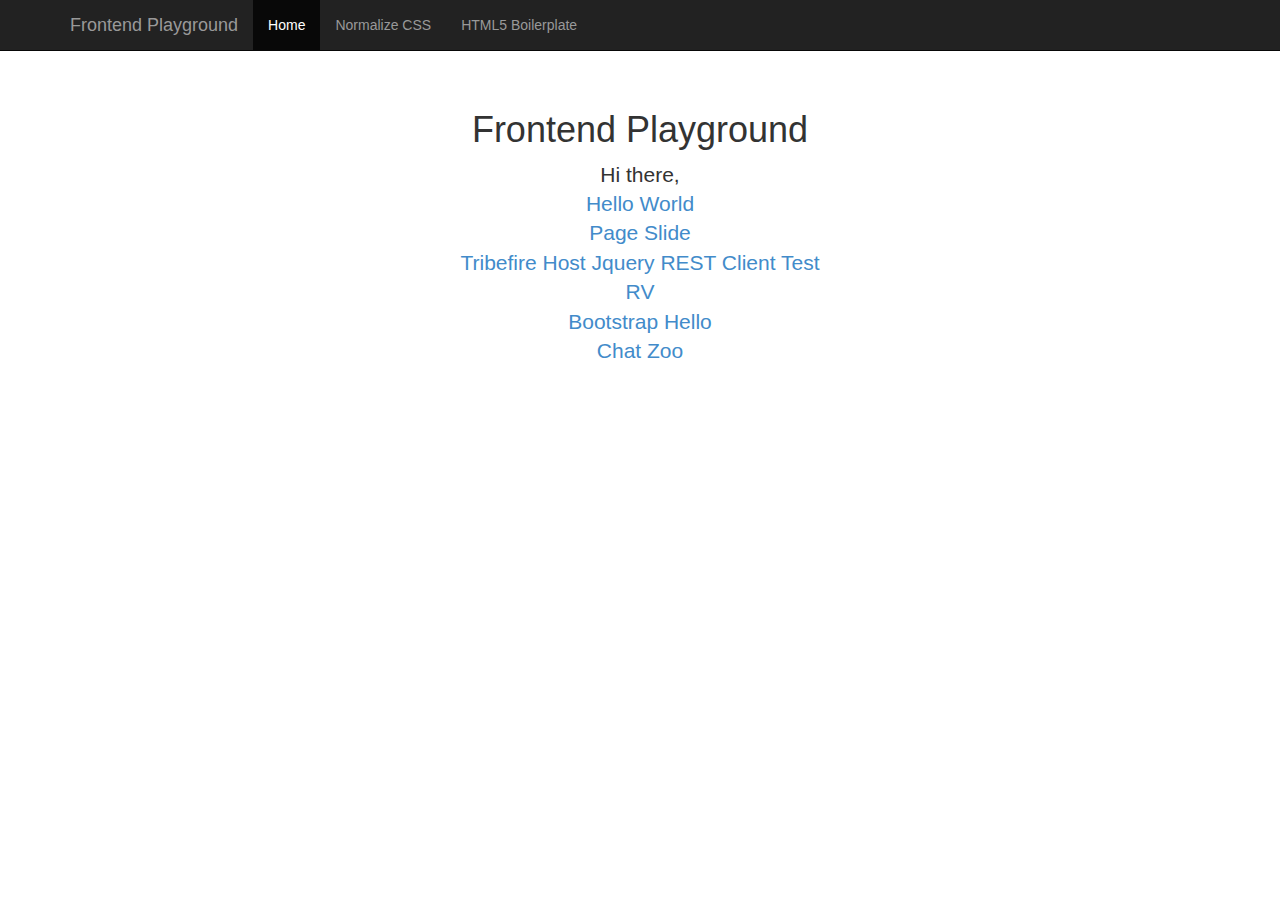
<file: jQueryPlayground/jquery/index.html>
<!DOCTYPE html>
<html>
	<head>
		<meta charset="ISO-8859-1">
		<title>Frontend Playground</title>
		<link href="css/bootstrap.min.css" rel="stylesheet">
		<link href="css/starter-template.css" rel="stylesheet">
	</head>
	<body>

		<div class="navbar navbar-inverse navbar-fixed-top" role="navigation">
			<div class="container">
				<div class="navbar-header">
					<button type="button" class="navbar-toggle" data-toggle="collapse" data-target=".navbar-collapse">
						<span class="sr-only">Toggle navigation</span>
						<span class="icon-bar"></span>
						<span class="icon-bar"></span>
						<span class="icon-bar"></span>
					</button>
					<a class="navbar-brand" href="#">Frontend Playground</a>
				</div>
				<div class="collapse navbar-collapse">
					<ul class="nav navbar-nav">
						<li class="active">
							<a href="#">Home</a>
						</li>
						<li>
							<a href="http://necolas.github.io/normalize.css/" target="blank">Normalize CSS</a>
						</li>
						<li>
							<a href="http://html5boilerplate.com/" target="blank">HTML5 Boilerplate</a>
						</li>
					</ul>
				</div><!--/.nav-collapse -->
			</div>
		</div>

		<div class="container">

			<div class="starter-template">
				<h1>Frontend Playground</h1>
				<p class="lead">
					Hi there, <span id="yourIP"> </span>
					<br>
					<a href="samples/hello/helloWorldJQuery.html" target="blank">Hello World</a>
					<br/>
					<a href="samples/pageslide/basic.html" target="blank">Page Slide</a>
					<br/>
					<a href="samples/nvu/tfhJqueryRestClientTest.html" target="blank">Tribefire Host Jquery REST Client Test</a>
					<br/>
					<a href="samples/nvu/RVtestFUCK.html" target="blank">RV</a>
					<br/>
					<a href="samples/bootstrapHello/index.html" target="blank">Bootstrap Hello</a>
					<br/>
					<a href="http://localhost/jquery/samples/chatZoo/index.html" target="blank">Chat Zoo</a>
					<br/>
				</p>
			</div>
			<br/>
		</div><!-- /.container -->

		<!-- Bootstrap core JavaScript
		================================================== -->
		<!-- Placed at the end of the document so the pages load faster -->
		<script src="https://code.jquery.com/jquery-1.10.2.min.js"></script>
		<script src="js/bootstrap.min.js"></script>
		<script src="js/jqueryPlayground.js"></script>
	</body>
</html>

<body>
</file>
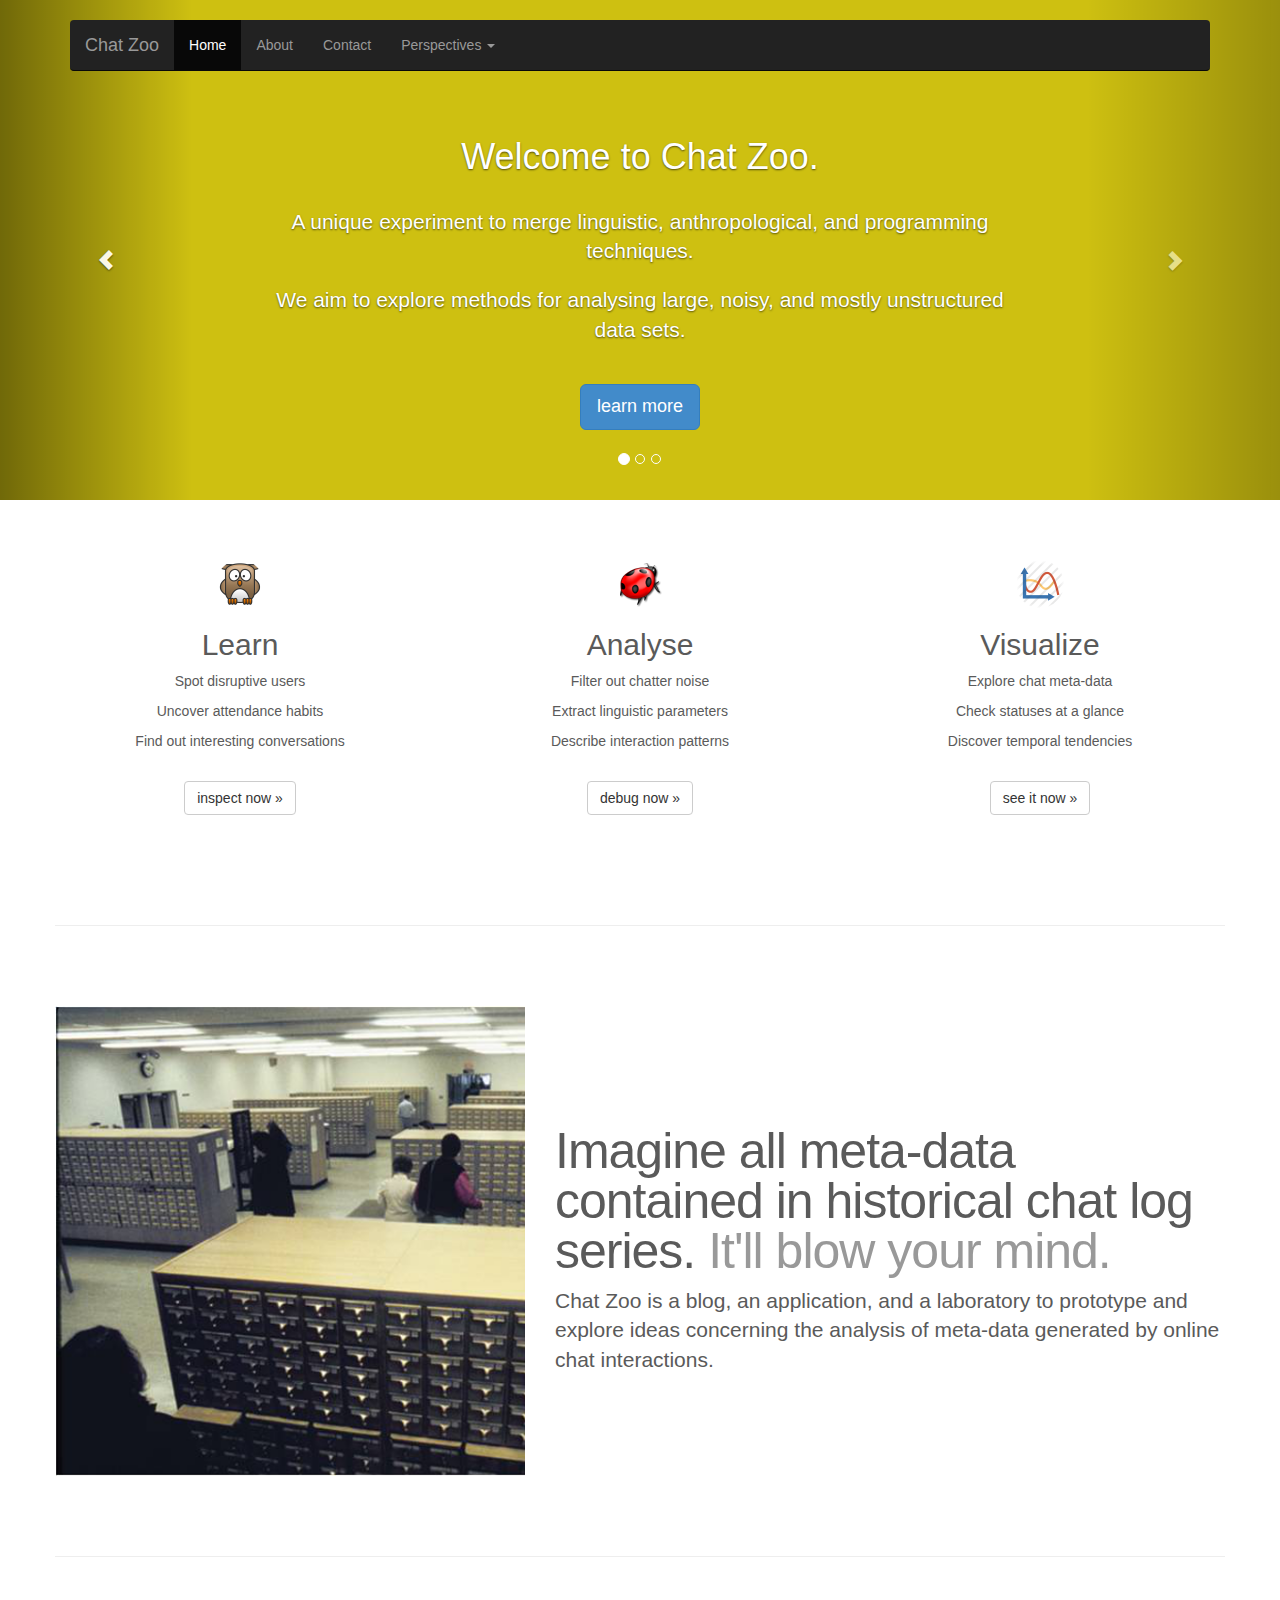
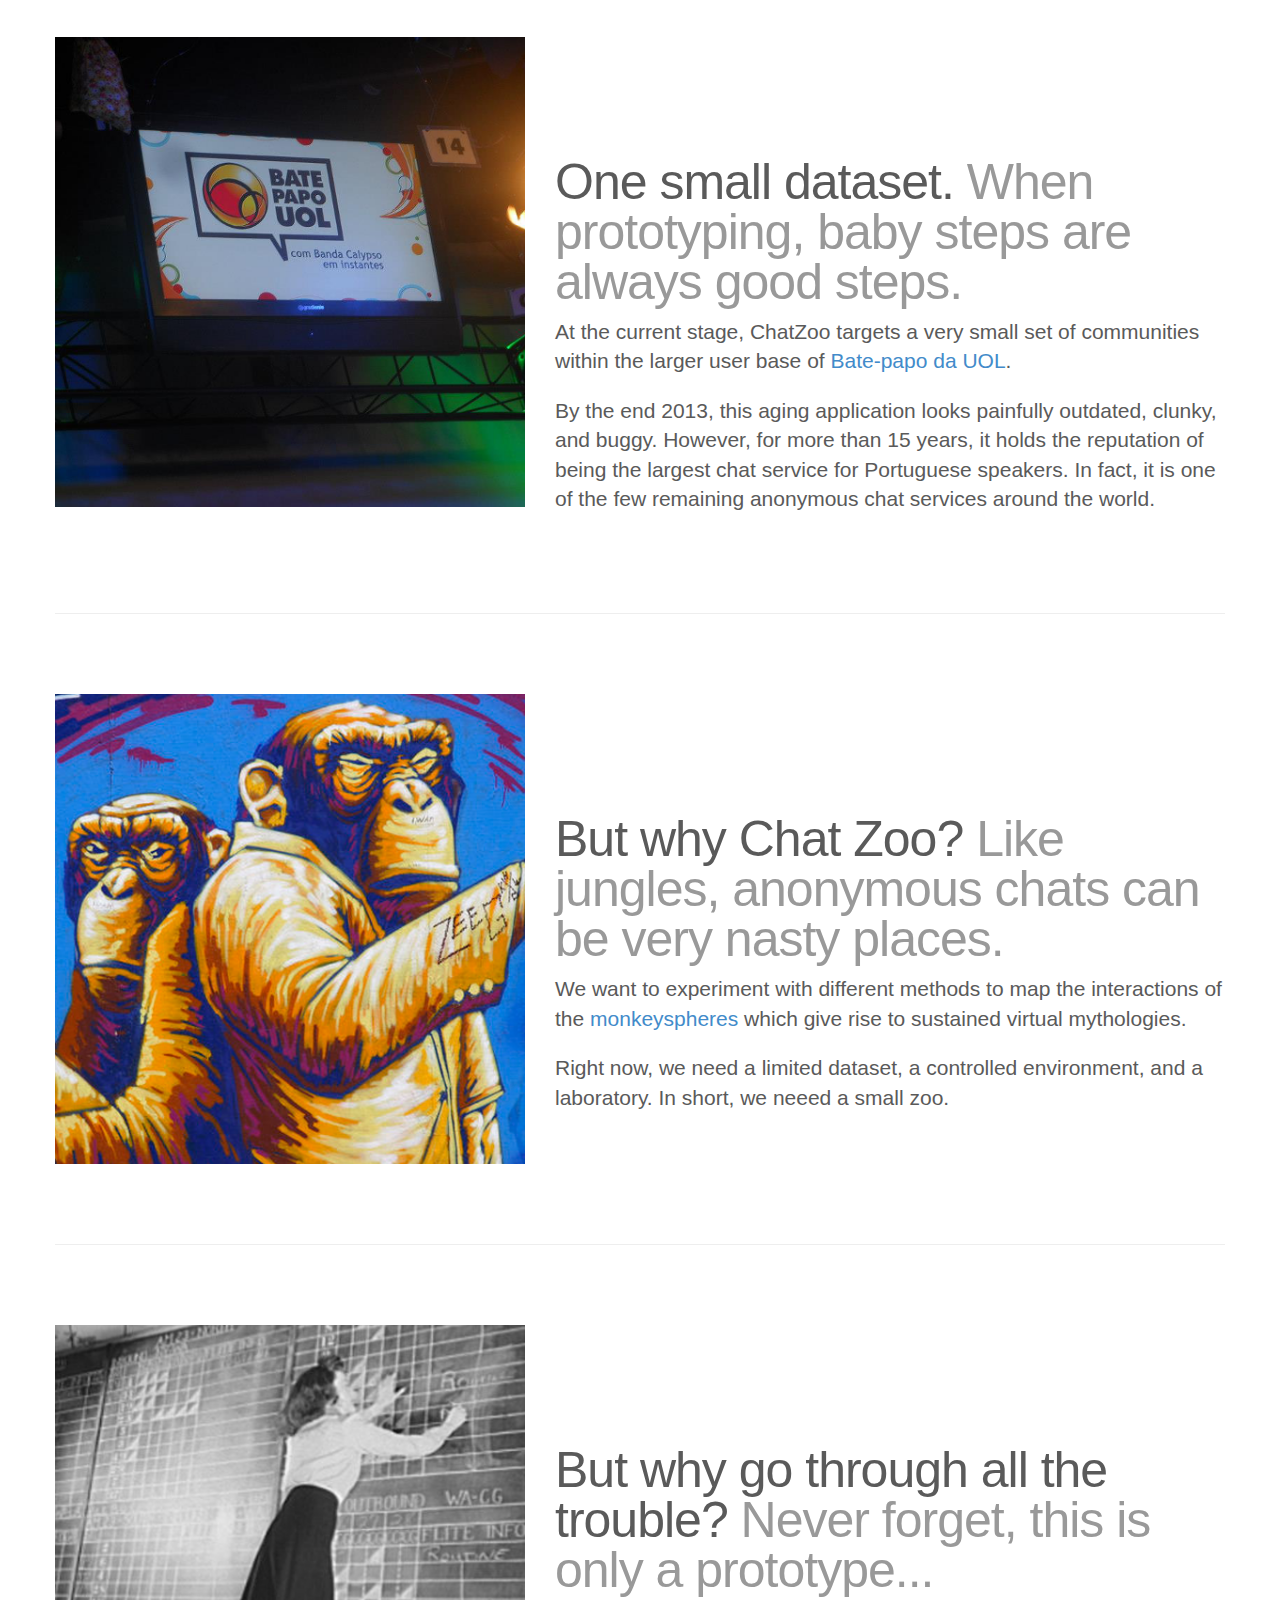
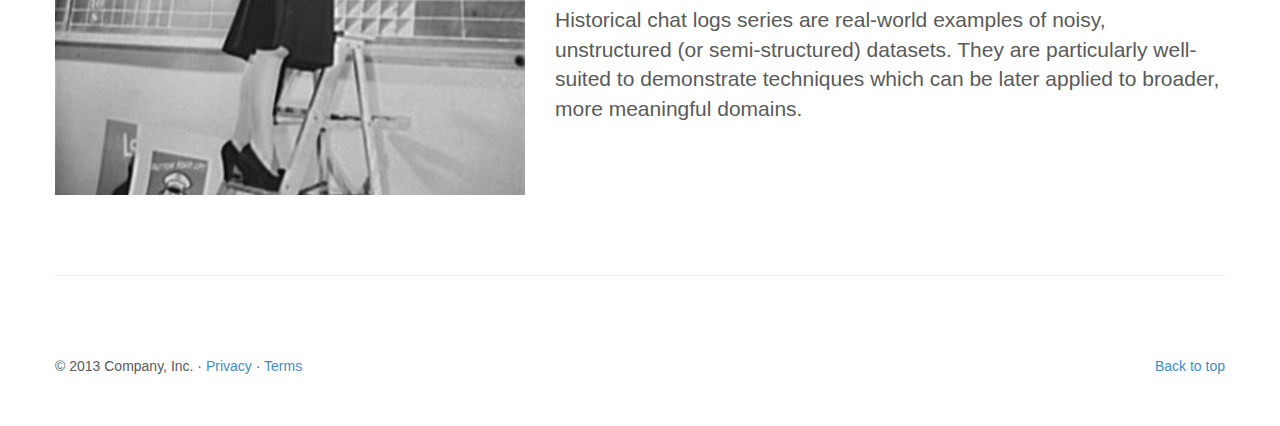
<file: jQueryPlayground/jquery/samples/chatZoo/index.html>
<!DOCTYPE html>
<html lang="en">
  <head>
    <meta charset="utf-8">
    <meta http-equiv="X-UA-Compatible" content="IE=edge">
    <meta name="viewport" content="width=device-width, initial-scale=1.0">
    <meta name="description" content="">
    <meta name="author" content="">
    <link rel="shortcut icon" href="ico/favicon.png">

    <title>Chat Zoo</title>

    <!-- Bootstrap core CSS -->
    <link href="css/bootstrap.css" rel="stylesheet">

    <!-- Just for debugging purposes. Don't actually copy this line! -->
    <!--[if lt IE 9]><script src="../../docs-assets/js/ie8-responsive-file-warning.js"></script><![endif]-->

    <!-- HTML5 shim and Respond.js IE8 support of HTML5 elements and media queries -->
    <!--[if lt IE 9]>
      <script src="https://oss.maxcdn.com/libs/html5shiv/3.7.0/html5shiv.js"></script>
      <script src="https://oss.maxcdn.com/libs/respond.js/1.3.0/respond.min.js"></script>
    <![endif]-->

    <!-- Custom styles for this template -->
    <link href="css/carousel.css" rel="stylesheet">
  </head>
<!-- NAVBAR
================================================== -->
  <body>
    <div class="navbar-wrapper">
      <div class="container">

        <div class="navbar navbar-inverse navbar-static-top" role="navigation">
          <div class="container">
            <div class="navbar-header">
              <button type="button" class="navbar-toggle" data-toggle="collapse" data-target=".navbar-collapse">
                <span class="sr-only">Toggle navigation</span>
                <span class="icon-bar"></span>
                <span class="icon-bar"></span>
                <span class="icon-bar"></span>
              </button>
              <a class="navbar-brand" href="#">Chat Zoo</a>
            </div>
            <div class="navbar-collapse collapse">
              <ul class="nav navbar-nav">
                <li class="active"><a href="#">Home</a></li>
                <li><a href="#about">About</a></li>
                <li><a href="#contact">Contact</a></li>
                <li class="dropdown">
                  <a href="#" class="dropdown-toggle" data-toggle="dropdown">Perspectives <b class="caret"></b></a>
                  <ul class="dropdown-menu">
                    <li><a href="#">Messages</a></li>
                    <li><a href="#">Nicks &amp; Characters</a></li>
                    <li class="divider"></li>
                    <li class="dropdown-header">Structural</li>
                    <li><a href="#">Rooms</a></li>
                  </ul>
                </li>
              </ul>
            </div>
          </div>
        </div>

      </div>
    </div>

    <!-- Carousel
    ================================================== -->
    <div id="myCarousel" class="carousel slide" data-ride="carousel">
      <!-- Indicators -->
      <ol class="carousel-indicators">
        <li data-target="#myCarousel" data-slide-to="0" class="active"></li>
        <li data-target="#myCarousel" data-slide-to="1"></li>
        <li data-target="#myCarousel" data-slide-to="2"></li>
      </ol>
      <div class="carousel-inner">
        <div class="item active">
          <img data-src="holder.js/900x500/auto/#cec011:#ffec0d/text: " alt="First slide">
          <div class="container">
            <div class="carousel-caption">
              <h1>Welcome to Chat Zoo.</h1>
              <br/>
              <p>A unique experiment to merge linguistic, anthropological, and programming techniques.</p>
              <p>We aim to explore methods for analysing large, noisy, and mostly unstructured data sets.</p>
              <br/>
              <p><a class="btn btn-lg btn-primary" href="#" role="button">learn more</a></p>
              
            </div>
          </div>
        </div>
        <div class="item">
          <img data-src="holder.js/900x500/auto/#cec011:#ffec0d/text: " alt="Second slide">
          <div class="container">
            <div class="carousel-caption">
              <h1>A tiny subset of a much larger problem.</h1>
              <br/>
              <p>Imagine if all communication within a small group could be recorded and analysed.</p>
              <br/>
              <p><a class="btn btn-lg btn-primary" href="#" role="button">show me how</a></p>
            </div>
          </div>
        </div>
        <div class="item">
          <img data-src="holder.js/900x500/auto/#cec011:#ffec0d/text: " alt="Third slide">
          <div class="container">
            <div class="carousel-caption">
              <h1>Applied Network Analysis</h1>
              <br/>
              <p>Concepts of network analysis used to identify and explain behavior.</p>
              <p><a class="btn btn-lg btn-primary" href="#" role="button">explain it to me</a></p>
              <br/>
            </div>
          </div>
        </div>
      </div>
      <a class="left carousel-control" href="#myCarousel" data-slide="prev"><span class="glyphicon glyphicon-chevron-left"></span></a>
      <a class="right carousel-control" href="#myCarousel" data-slide="next"><span class="glyphicon glyphicon-chevron-right"></span></a>
    </div><!-- /.carousel -->



    <!-- Marketing messaging and featurettes
    ================================================== -->
    <!-- Wrap the rest of the page in another container to center all the content. -->

    <div class="container marketing">

      <!-- Three columns of text below the carousel -->
      <div class="row">
        <div class="col-lg-4">
          <img class="img-circle" src="img/owl-icon.png">
          <h2>Learn</h2>
          <p>Spot disruptive users</p>
          <p>Uncover attendance habits</p>
          <p>Find out interesting conversations</p>
          <br/>
         <p><a class="btn btn-default" href="#" role="button">inspect now &raquo;</a></p>
        </div><!-- /.col-lg-4 -->
        <div class="col-lg-4">
          <img class="img-circle" src="img/bug.png">
          <h2>Analyse</h2>
          <p>Filter out chatter noise</p>
          <p>Extract linguistic parameters</p>
          <p>Describe interaction patterns</p>
          <br/>
          <p><a class="btn btn-default" href="#" role="button">debug now &raquo;</a></p>
        </div><!-- /.col-lg-4 -->
        <div class="col-lg-4">
          <img class="img-circle" src="img/graphs_grapes_circle_vector-48.png">
          <h2>Visualize</h2>
          <p>Explore chat meta-data</p>
          <p>Check statuses at a glance</p>
          <p>Discover temporal tendencies</p>
          <br/>
          <p><a class="btn btn-default" href="#" role="button">see it now &raquo;</a></p>
        </div><!-- /.col-lg-4 -->
      </div><!-- /.row -->


      <!-- START THE FEATURETTES -->

      <hr class="featurette-divider">

      <div class="row featurette">
        <div class="col-md-5">
          <img class="featurette-image img-responsive" src="img/feature1.png" alt="Meta-data">
        </div>
        <div class="col-md-7">
          <h2 class="featurette-heading">Imagine all meta-data contained in historical chat log series. <span class="text-muted">It'll blow your mind.</span></h2>
          <p class="lead">Chat Zoo is a blog, an application, and a laboratory to prototype and explore ideas concerning the analysis of meta-data generated by online chat interactions.</p>
          <p></p>
        </div>
      </div>

      <hr class="featurette-divider">

      <div class="row featurette">
        <div class="col-md-5">
          <img class="featurette-image img-responsive"  src="img/feature2.png" alt="BP UOL">
        </div>
        <div class="col-md-7">
          <h2 class="featurette-heading">One small dataset.  <span class="text-muted">When prototyping, baby steps are always good steps.</span></h2>
          <p class="lead">At the current stage, ChatZoo targets a very small set of communities within the larger user base of <a href="http://batepapo.uol.com.br/" target="_blank">Bate-papo da UOL</a>.  </p>
          <p class="lead">By the end 2013, this aging application looks painfully outdated, clunky, and buggy.   However, for more than 15 years, it holds the reputation of being the largest chat service for Portuguese speakers.  In fact, it is one of the few remaining anonymous chat services around the world.</p>
        </div>
      </div>

      <hr class="featurette-divider">

      <div class="row featurette">
        <div class="col-md-5">
          <img class="featurette-image img-responsive"  src="img/feature3.png" alt="Monkeysphere">
        </div>
        <div class="col-md-7">
          <h2 class="featurette-heading">But why Chat Zoo? <span class="text-muted">Like jungles, anonymous chats can be very nasty places.</span></h2>
          <p class="lead">We want to experiment with different methods to map the interactions of the <a href="http://www.cracked.com/article_14990_what-monkeysphere.html" target="_blank">monkeyspheres</a> which give rise to sustained virtual mythologies.</p>
          <p class="lead">Right now, we need a limited dataset, a controlled environment, and a laboratory.  In short, we neeed a small zoo.</p>
        </div>
      </div>

      <hr class="featurette-divider">
      
      <div class="row featurette">
        <div class="col-md-5">
          <img class="featurette-image img-responsive"  src="img/feature4.png" alt="Hard work">
        </div>
        <div class="col-md-7">
          <h2 class="featurette-heading">But why go through all the trouble? <span class="text-muted">Never forget, this is only a prototype...</span></h2>
          <p class="lead">Historical chat logs series are real-world examples of noisy, unstructured (or semi-structured) datasets.  They are particularly well-suited to demonstrate techniques which can be later applied to broader, more meaningful domains.</p>
        </div>
      </div>

      <hr class="featurette-divider">

      <!-- /END THE FEATURETTES -->


      <!-- FOOTER -->
      <footer>
        <p class="pull-right"><a href="#">Back to top</a></p>
        <p>&copy; 2013 Company, Inc. &middot; <a href="#">Privacy</a> &middot; <a href="#">Terms</a></p>
      </footer>

    </div><!-- /.container -->


    <!-- Bootstrap core JavaScript
    ================================================== -->
    <!-- Placed at the end of the document so the pages load faster -->
    <script src="https://code.jquery.com/jquery-1.10.2.min.js"></script>
    <script src="js/bootstrap.min.js"></script>
    <script src="js/holder.js"></script>
    
  </body>
</html>
</file>
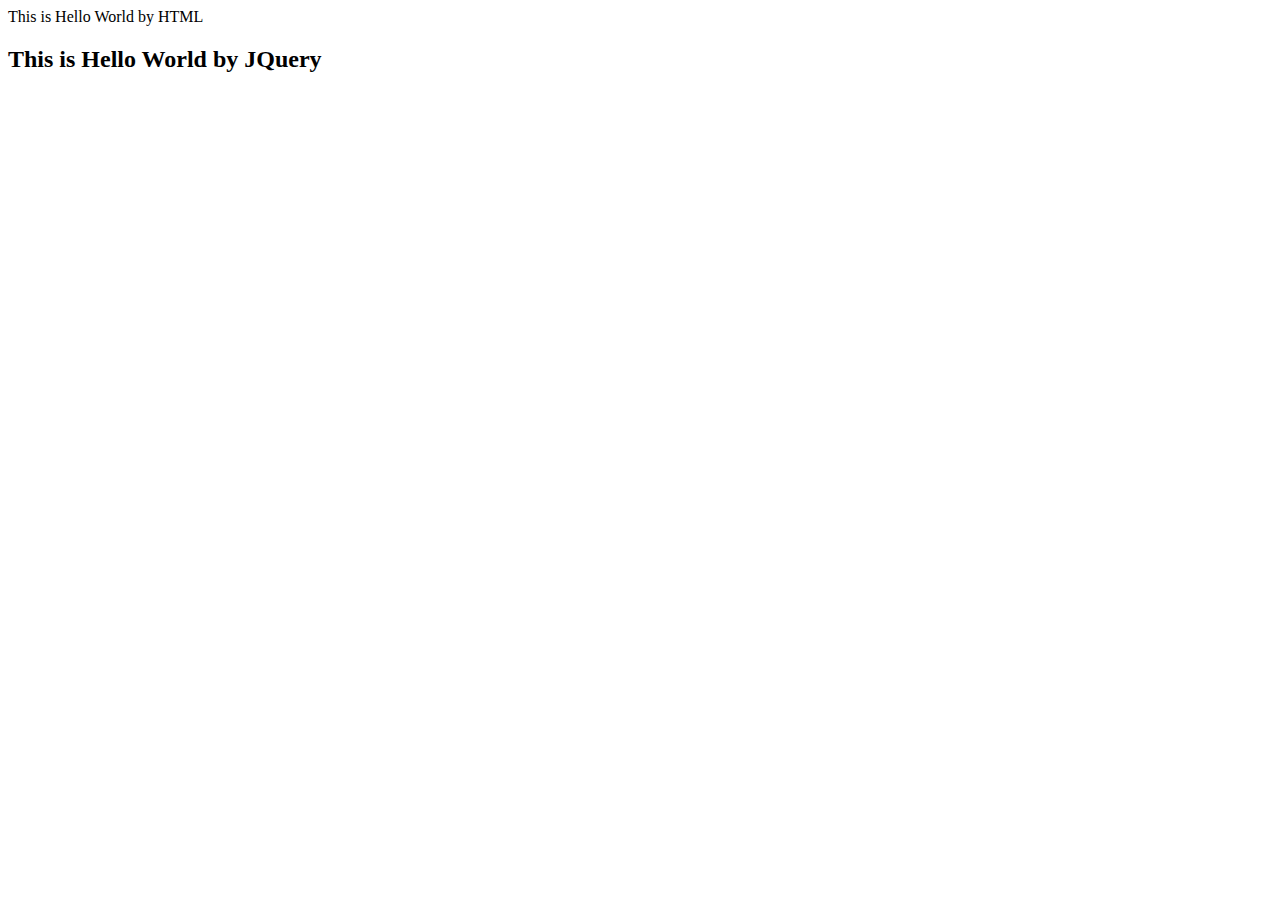
<file: jQueryPlayground/helloWorldJQuery.html>
<!DOCTYPE html>
<html>
<head>
<meta charset="ISO-8859-1">
<title>This is Hello World by JQuery</title>
</head>

<script src="//ajax.googleapis.com/ajax/libs/jquery/1.10.2/jquery.min.js" ></script>

<script type="text/javascript">
 
$(document).ready(function(){
 $("#msgid").html("This is Hello World by JQuery");
});
 
</script>

<body>
This is Hello World by HTML
 
<h2>
<div id="msgid"> </div>
</h2>
</body>
</html>
</file>
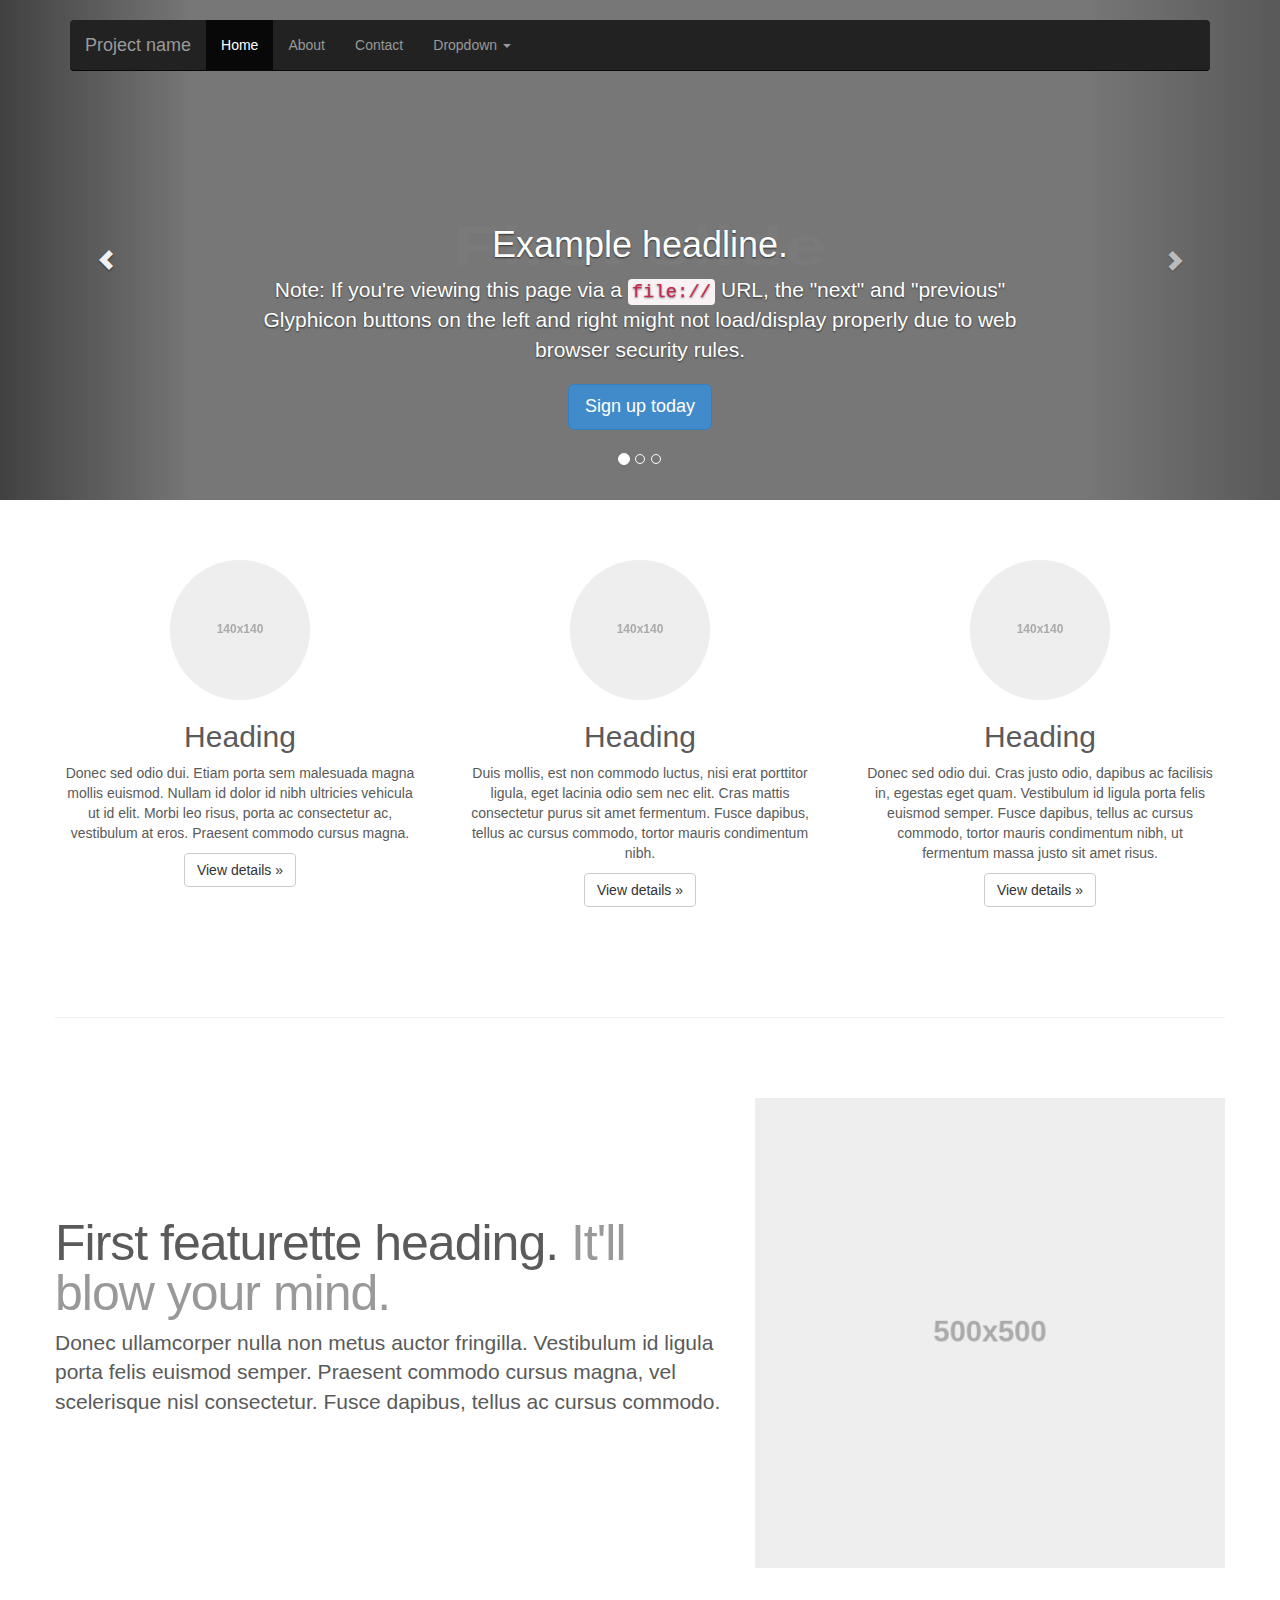
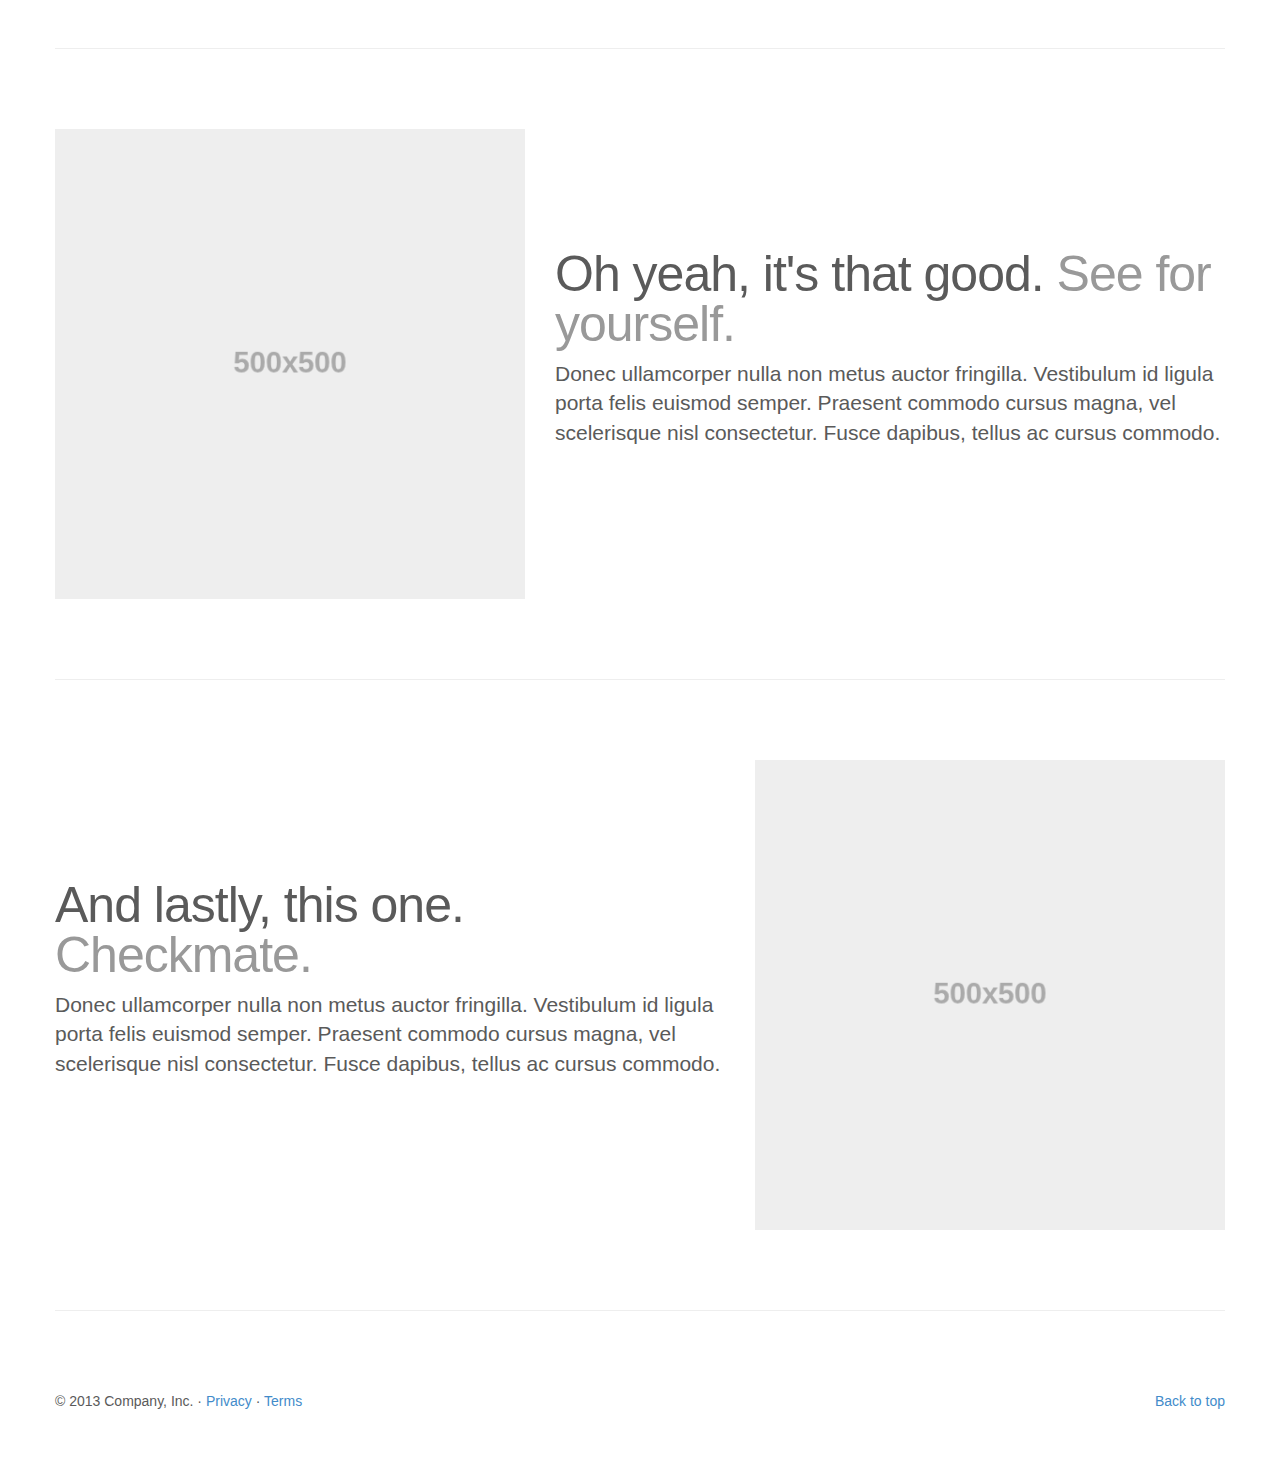
<file: jQueryPlayground/jquery/samples/bootstrapHello/carousel.html>
<!DOCTYPE html>
<html lang="en">
  <head>
    <meta charset="utf-8">
    <meta http-equiv="X-UA-Compatible" content="IE=edge">
    <meta name="viewport" content="width=device-width, initial-scale=1.0">
    <meta name="description" content="">
    <meta name="author" content="">
    <link rel="shortcut icon" href="ico/favicon.png">

    <title>Carousel Template for Bootstrap</title>

    <!-- Bootstrap core CSS -->
    <link href="css/bootstrap.css" rel="stylesheet">

    <!-- Just for debugging purposes. Don't actually copy this line! -->
    <!--[if lt IE 9]><script src="../../docs-assets/js/ie8-responsive-file-warning.js"></script><![endif]-->

    <!-- HTML5 shim and Respond.js IE8 support of HTML5 elements and media queries -->
    <!--[if lt IE 9]>
      <script src="https://oss.maxcdn.com/libs/html5shiv/3.7.0/html5shiv.js"></script>
      <script src="https://oss.maxcdn.com/libs/respond.js/1.3.0/respond.min.js"></script>
    <![endif]-->

    <!-- Custom styles for this template -->
    <link href="css/carousel.css" rel="stylesheet">
  </head>
<!-- NAVBAR
================================================== -->
  <body>
    <div class="navbar-wrapper">
      <div class="container">

        <div class="navbar navbar-inverse navbar-static-top" role="navigation">
          <div class="container">
            <div class="navbar-header">
              <button type="button" class="navbar-toggle" data-toggle="collapse" data-target=".navbar-collapse">
                <span class="sr-only">Toggle navigation</span>
                <span class="icon-bar"></span>
                <span class="icon-bar"></span>
                <span class="icon-bar"></span>
              </button>
              <a class="navbar-brand" href="#">Project name</a>
            </div>
            <div class="navbar-collapse collapse">
              <ul class="nav navbar-nav">
                <li class="active"><a href="#">Home</a></li>
                <li><a href="#about">About</a></li>
                <li><a href="#contact">Contact</a></li>
                <li class="dropdown">
                  <a href="#" class="dropdown-toggle" data-toggle="dropdown">Dropdown <b class="caret"></b></a>
                  <ul class="dropdown-menu">
                    <li><a href="#">Action</a></li>
                    <li><a href="#">Another action</a></li>
                    <li><a href="#">Something else here</a></li>
                    <li class="divider"></li>
                    <li class="dropdown-header">Nav header</li>
                    <li><a href="#">Separated link</a></li>
                    <li><a href="#">One more separated link</a></li>
                  </ul>
                </li>
              </ul>
            </div>
          </div>
        </div>

      </div>
    </div>


    <!-- Carousel
    ================================================== -->
    <div id="myCarousel" class="carousel slide" data-ride="carousel">
      <!-- Indicators -->
      <ol class="carousel-indicators">
        <li data-target="#myCarousel" data-slide-to="0" class="active"></li>
        <li data-target="#myCarousel" data-slide-to="1"></li>
        <li data-target="#myCarousel" data-slide-to="2"></li>
      </ol>
      <div class="carousel-inner">
        <div class="item active">
          <img data-src="holder.js/900x500/auto/#777:#7a7a7a/text:First slide" alt="First slide">
          <div class="container">
            <div class="carousel-caption">
              <h1>Example headline.</h1>
              <p>Note: If you're viewing this page via a <code>file://</code> URL, the "next" and "previous" Glyphicon buttons on the left and right might not load/display properly due to web browser security rules.</p>
              <p><a class="btn btn-lg btn-primary" href="#" role="button">Sign up today</a></p>
            </div>
          </div>
        </div>
        <div class="item">
          <img data-src="holder.js/900x500/auto/#666:#6a6a6a/text:Second slide" alt="Second slide">
          <div class="container">
            <div class="carousel-caption">
              <h1>Another example headline.</h1>
              <p>Cras justo odio, dapibus ac facilisis in, egestas eget quam. Donec id elit non mi porta gravida at eget metus. Nullam id dolor id nibh ultricies vehicula ut id elit.</p>
              <p><a class="btn btn-lg btn-primary" href="#" role="button">Learn more</a></p>
            </div>
          </div>
        </div>
        <div class="item">
          <img data-src="holder.js/900x500/auto/#555:#5a5a5a/text:Third slide" alt="Third slide">
          <div class="container">
            <div class="carousel-caption">
              <h1>One more for good measure.</h1>
              <p>Cras justo odio, dapibus ac facilisis in, egestas eget quam. Donec id elit non mi porta gravida at eget metus. Nullam id dolor id nibh ultricies vehicula ut id elit.</p>
              <p><a class="btn btn-lg btn-primary" href="#" role="button">Browse gallery</a></p>
            </div>
          </div>
        </div>
      </div>
      <a class="left carousel-control" href="#myCarousel" data-slide="prev"><span class="glyphicon glyphicon-chevron-left"></span></a>
      <a class="right carousel-control" href="#myCarousel" data-slide="next"><span class="glyphicon glyphicon-chevron-right"></span></a>
    </div><!-- /.carousel -->



    <!-- Marketing messaging and featurettes
    ================================================== -->
    <!-- Wrap the rest of the page in another container to center all the content. -->

    <div class="container marketing">

      <!-- Three columns of text below the carousel -->
      <div class="row">
        <div class="col-lg-4">
          <img class="img-circle" data-src="holder.js/140x140" alt="Generic placeholder image">
          <h2>Heading</h2>
          <p>Donec sed odio dui. Etiam porta sem malesuada magna mollis euismod. Nullam id dolor id nibh ultricies vehicula ut id elit. Morbi leo risus, porta ac consectetur ac, vestibulum at eros. Praesent commodo cursus magna.</p>
          <p><a class="btn btn-default" href="#" role="button">View details &raquo;</a></p>
        </div><!-- /.col-lg-4 -->
        <div class="col-lg-4">
          <img class="img-circle" data-src="holder.js/140x140" alt="Generic placeholder image">
          <h2>Heading</h2>
          <p>Duis mollis, est non commodo luctus, nisi erat porttitor ligula, eget lacinia odio sem nec elit. Cras mattis consectetur purus sit amet fermentum. Fusce dapibus, tellus ac cursus commodo, tortor mauris condimentum nibh.</p>
          <p><a class="btn btn-default" href="#" role="button">View details &raquo;</a></p>
        </div><!-- /.col-lg-4 -->
        <div class="col-lg-4">
          <img class="img-circle" data-src="holder.js/140x140" alt="Generic placeholder image">
          <h2>Heading</h2>
          <p>Donec sed odio dui. Cras justo odio, dapibus ac facilisis in, egestas eget quam. Vestibulum id ligula porta felis euismod semper. Fusce dapibus, tellus ac cursus commodo, tortor mauris condimentum nibh, ut fermentum massa justo sit amet risus.</p>
          <p><a class="btn btn-default" href="#" role="button">View details &raquo;</a></p>
        </div><!-- /.col-lg-4 -->
      </div><!-- /.row -->


      <!-- START THE FEATURETTES -->

      <hr class="featurette-divider">

      <div class="row featurette">
        <div class="col-md-7">
          <h2 class="featurette-heading">First featurette heading. <span class="text-muted">It'll blow your mind.</span></h2>
          <p class="lead">Donec ullamcorper nulla non metus auctor fringilla. Vestibulum id ligula porta felis euismod semper. Praesent commodo cursus magna, vel scelerisque nisl consectetur. Fusce dapibus, tellus ac cursus commodo.</p>
        </div>
        <div class="col-md-5">
          <img class="featurette-image img-responsive" data-src="holder.js/500x500/auto" alt="Generic placeholder image">
        </div>
      </div>

      <hr class="featurette-divider">

      <div class="row featurette">
        <div class="col-md-5">
          <img class="featurette-image img-responsive" data-src="holder.js/500x500/auto" alt="Generic placeholder image">
        </div>
        <div class="col-md-7">
          <h2 class="featurette-heading">Oh yeah, it's that good. <span class="text-muted">See for yourself.</span></h2>
          <p class="lead">Donec ullamcorper nulla non metus auctor fringilla. Vestibulum id ligula porta felis euismod semper. Praesent commodo cursus magna, vel scelerisque nisl consectetur. Fusce dapibus, tellus ac cursus commodo.</p>
        </div>
      </div>

      <hr class="featurette-divider">

      <div class="row featurette">
        <div class="col-md-7">
          <h2 class="featurette-heading">And lastly, this one. <span class="text-muted">Checkmate.</span></h2>
          <p class="lead">Donec ullamcorper nulla non metus auctor fringilla. Vestibulum id ligula porta felis euismod semper. Praesent commodo cursus magna, vel scelerisque nisl consectetur. Fusce dapibus, tellus ac cursus commodo.</p>
        </div>
        <div class="col-md-5">
          <img class="featurette-image img-responsive" data-src="holder.js/500x500/auto" alt="Generic placeholder image">
        </div>
      </div>

      <hr class="featurette-divider">

      <!-- /END THE FEATURETTES -->


      <!-- FOOTER -->
      <footer>
        <p class="pull-right"><a href="#">Back to top</a></p>
        <p>&copy; 2013 Company, Inc. &middot; <a href="#">Privacy</a> &middot; <a href="#">Terms</a></p>
      </footer>

    </div><!-- /.container -->


    <!-- Bootstrap core JavaScript
    ================================================== -->
    <!-- Placed at the end of the document so the pages load faster -->
    <script src="https://code.jquery.com/jquery-1.10.2.min.js"></script>
    <script src="js/bootstrap.min.js"></script>
    <script src="js/holder.js"></script>
  </body>
</html>
</file>
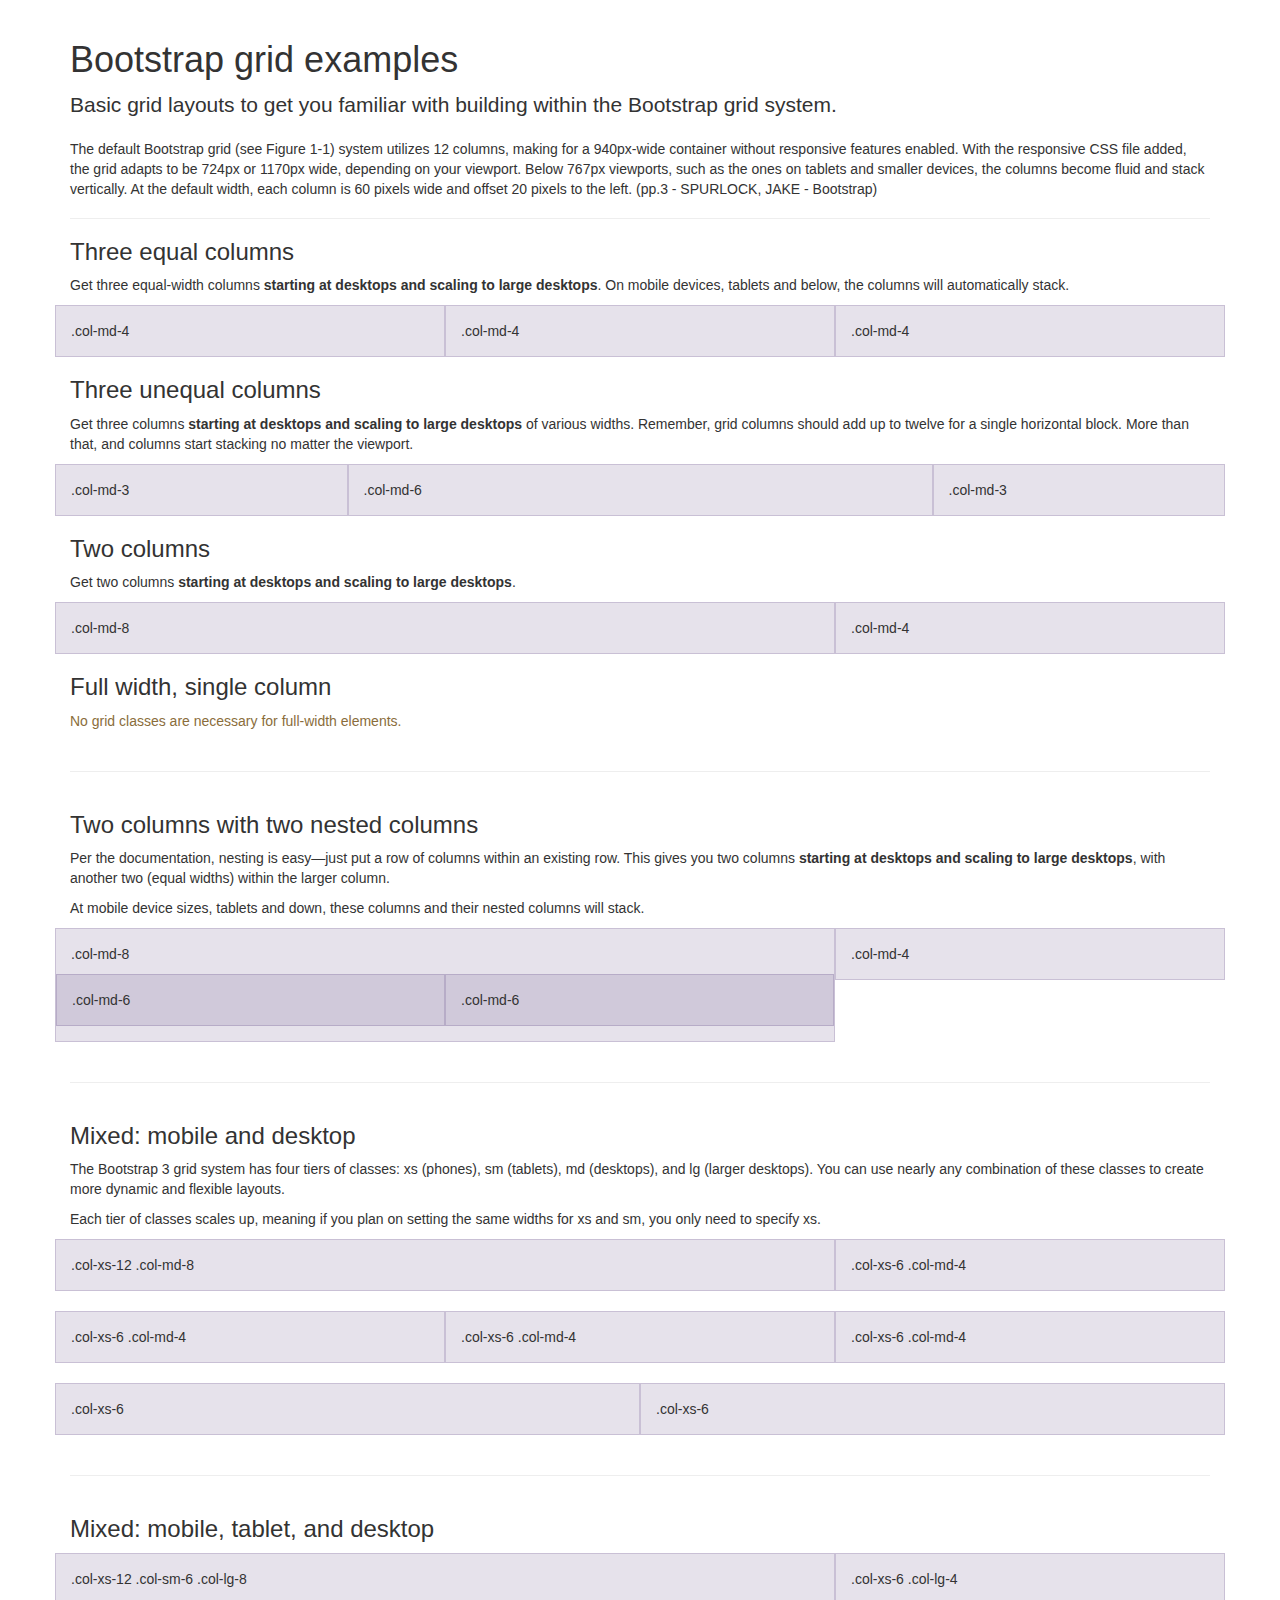
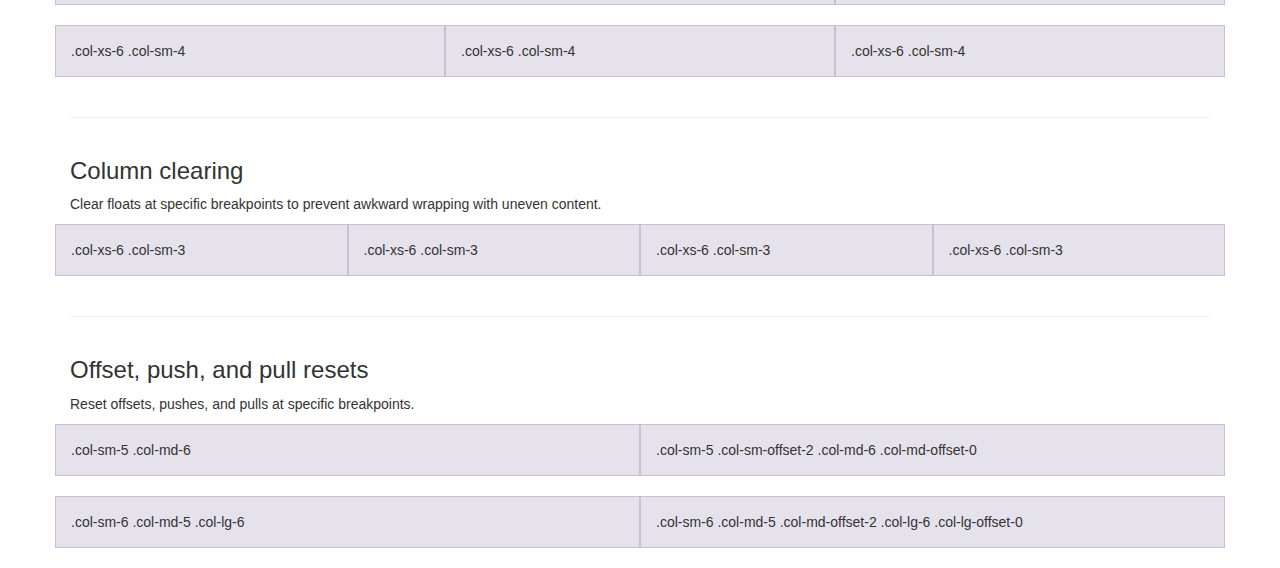
<file: jQueryPlayground/jquery/samples/bootstrapHello/grids.html>
<!DOCTYPE html>
<html lang="en">
	<head>
		<meta charset="utf-8">
		<meta http-equiv="X-UA-Compatible" content="IE=edge">
		<meta name="viewport" content="width=device-width, initial-scale=1.0">
		<meta name="description" content="">
		<meta name="author" content="">

		<title>Grid Template for Bootstrap</title>

		<!-- Bootstrap core CSS -->
		<link href="css/bootstrap.css" rel="stylesheet">

		<!-- Custom styles for this template -->
		<link href="css/grids.css" rel="stylesheet">

		<!-- Just for debugging purposes. Don't actually copy this line! -->
		<!--[if lt IE 9]><script src="../../docs-assets/js/ie8-responsive-file-warning.js"></script><![endif]-->

		<!-- HTML5 shim and Respond.js IE8 support of HTML5 elements and media queries -->
		<!--[if lt IE 9]>
		<script src="https://oss.maxcdn.com/libs/html5shiv/3.7.0/html5shiv.js"></script>
		<script src="https://oss.maxcdn.com/libs/respond.js/1.3.0/respond.min.js"></script>
		<![endif]-->
	</head>

	<body>
		<div class="container">

			<div class="page-header">
				<h1>Bootstrap grid examples</h1>
				<p class="lead">
					Basic grid layouts to get you familiar with building within the Bootstrap grid system.
				</p>
				<p>
					The default Bootstrap grid (see Figure 1-1) system utilizes 12 columns, making for a
					940px-wide container without responsive features enabled. With the responsive CSS
					file added, the grid adapts to be 724px or 1170px wide, depending on your viewport.
					Below 767px viewports, such as the ones on tablets and smaller devices, the columns
					become fluid and stack vertically. At the default width, each column is 60 pixels wide
					and offset 20 pixels to the left. (pp.3 - SPURLOCK, JAKE - Bootstrap)
				</p>
			</div>

			<h3>Three equal columns</h3>
			<p>
				Get three equal-width columns <strong>starting at desktops and scaling to large desktops</strong>. On mobile devices, tablets and below, the columns will automatically stack.
			</p>
			<div class="row">
				<div class="col-md-4">
					.col-md-4
				</div>
				<div class="col-md-4">
					.col-md-4
				</div>
				<div class="col-md-4">
					.col-md-4
				</div>
			</div>

			<h3>Three unequal columns</h3>
			<p>
				Get three columns <strong>starting at desktops and scaling to large desktops</strong> of various widths. Remember, grid columns should add up to twelve for a single horizontal block. More than that, and columns start stacking no matter the viewport.
			</p>
			<div class="row">
				<div class="col-md-3">
					.col-md-3
				</div>
				<div class="col-md-6">
					.col-md-6
				</div>
				<div class="col-md-3">
					.col-md-3
				</div>
			</div>

			<h3>Two columns</h3>
			<p>
				Get two columns <strong>starting at desktops and scaling to large desktops</strong>.
			</p>
			<div class="row">
				<div class="col-md-8">
					.col-md-8
				</div>
				<div class="col-md-4">
					.col-md-4
				</div>
			</div>

			<h3>Full width, single column</h3>
			<p class="text-warning">
				No grid classes are necessary for full-width elements.
			</p>

			<hr>

			<h3>Two columns with two nested columns</h3>
			<p>
				Per the documentation, nesting is easy—just put a row of columns within an existing row. This gives you two columns <strong>starting at desktops and scaling to large desktops</strong>, with another two (equal widths) within the larger column.
			</p>
			<p>
				At mobile device sizes, tablets and down, these columns and their nested columns will stack.
			</p>
			<div class="row">
				<div class="col-md-8">
					.col-md-8
					<div class="row">
						<div class="col-md-6">
							.col-md-6
						</div>
						<div class="col-md-6">
							.col-md-6
						</div>
					</div>
				</div>
				<div class="col-md-4">
					.col-md-4
				</div>
			</div>

			<hr>

			<h3>Mixed: mobile and desktop</h3>
			<p>
				The Bootstrap 3 grid system has four tiers of classes: xs (phones), sm (tablets), md (desktops), and lg (larger desktops). You can use nearly any combination of these classes to create more dynamic and flexible layouts.
			</p>
			<p>
				Each tier of classes scales up, meaning if you plan on setting the same widths for xs and sm, you only need to specify xs.
			</p>
			<div class="row">
				<div class="col-xs-12 col-md-8">
					.col-xs-12 .col-md-8
				</div>
				<div class="col-xs-6 col-md-4">
					.col-xs-6 .col-md-4
				</div>
			</div>
			<div class="row">
				<div class="col-xs-6 col-md-4">
					.col-xs-6 .col-md-4
				</div>
				<div class="col-xs-6 col-md-4">
					.col-xs-6 .col-md-4
				</div>
				<div class="col-xs-6 col-md-4">
					.col-xs-6 .col-md-4
				</div>
			</div>
			<div class="row">
				<div class="col-xs-6">
					.col-xs-6
				</div>
				<div class="col-xs-6">
					.col-xs-6
				</div>
			</div>

			<hr>

			<h3>Mixed: mobile, tablet, and desktop</h3>
			<p></p>
			<div class="row">
				<div class="col-xs-12 col-sm-6 col-lg-8">
					.col-xs-12 .col-sm-6 .col-lg-8
				</div>
				<div class="col-xs-6 col-lg-4">
					.col-xs-6 .col-lg-4
				</div>
			</div>
			<div class="row">
				<div class="col-xs-6 col-sm-4">
					.col-xs-6 .col-sm-4
				</div>
				<div class="col-xs-6 col-sm-4">
					.col-xs-6 .col-sm-4
				</div>
				<div class="col-xs-6 col-sm-4">
					.col-xs-6 .col-sm-4
				</div>
			</div>

			<hr>

			<h3>Column clearing</h3>
			<p>
				Clear floats at specific breakpoints to prevent awkward wrapping with uneven content.
			</p>
			<div class="row">
				<div class="col-xs-6 col-sm-3">
					.col-xs-6 .col-sm-3
				</div>
				<div class="col-xs-6 col-sm-3">
					.col-xs-6 .col-sm-3
				</div>

				<!-- Add the extra clearfix for only the required viewport -->
				<div class="clearfix visible-xs"></div>

				<div class="col-xs-6 col-sm-3">
					.col-xs-6 .col-sm-3
				</div>
				<div class="col-xs-6 col-sm-3">
					.col-xs-6 .col-sm-3
				</div>
			</div>

			<hr>

			<h3>Offset, push, and pull resets</h3>
			<p>
				Reset offsets, pushes, and pulls at specific breakpoints.
			</p>
			<div class="row">
				<div class="col-sm-5 col-md-6">
					.col-sm-5 .col-md-6
				</div>
				<div class="col-sm-5 col-sm-offset-2 col-md-6 col-md-offset-0">
					.col-sm-5 .col-sm-offset-2 .col-md-6 .col-md-offset-0
				</div>
			</div>
			<div class="row">
				<div class="col-sm-6 col-md-5 col-lg-6">
					.col-sm-6 .col-md-5 .col-lg-6
				</div>
				<div class="col-sm-6 col-md-5 col-md-offset-2 col-lg-6 col-lg-offset-0">
					.col-sm-6 .col-md-5 .col-md-offset-2 .col-lg-6 .col-lg-offset-0
				</div>
			</div>

		</div>
		<!-- /container -->

		<!-- Bootstrap core JavaScript
		================================================== -->
		<!-- Placed at the end of the document so the pages load faster -->
	</body>
</html>
</file>
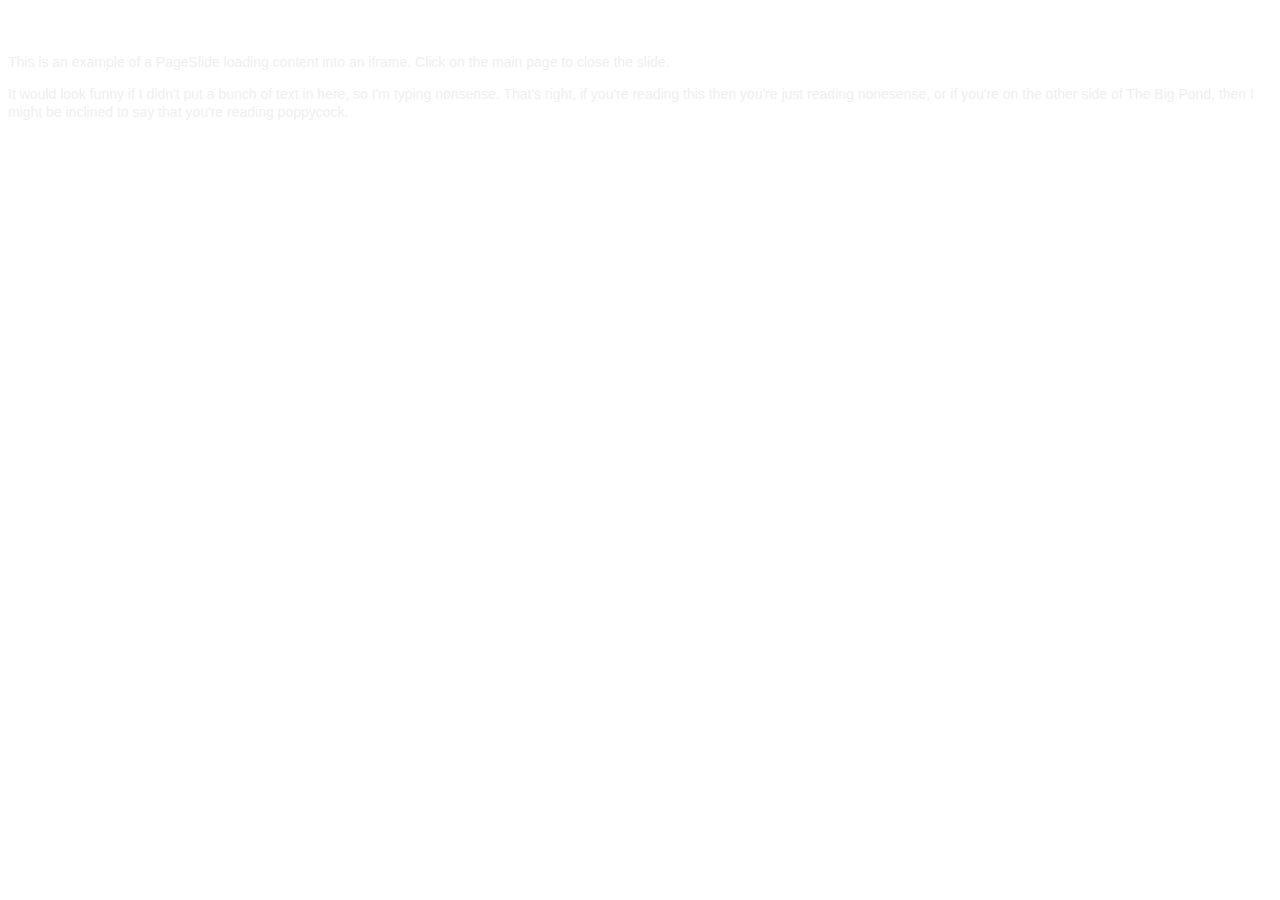
<file: jQueryPlayground/jquery/samples/pageslide/_secondary.html>
<!doctype html>
<html lang="en">
<head>
    <style>
        body {
            font: 14px/18px "HelveticaNeue", "Helvetica Neue", Helvetica, Arial, sans-serif;
            color: #EFEFEF;
        }
        
        h2 { color: #FFF; }
    </style>
</head>
<div id="secondary">
    <h2>Hello There!</h2>
    <p>This is an example of a PageSlide loading content into an iframe. Click on the main page to close the slide.</p>
    <p>It would look funny if I didn't put a bunch of text in here, so I'm typing nonsense. That's right, if you're reading this then you're just reading nonesense, or if you're on the other side of The Big Pond, then I might be inclined to say that you're reading poppycock.</p>
</div>
</file>
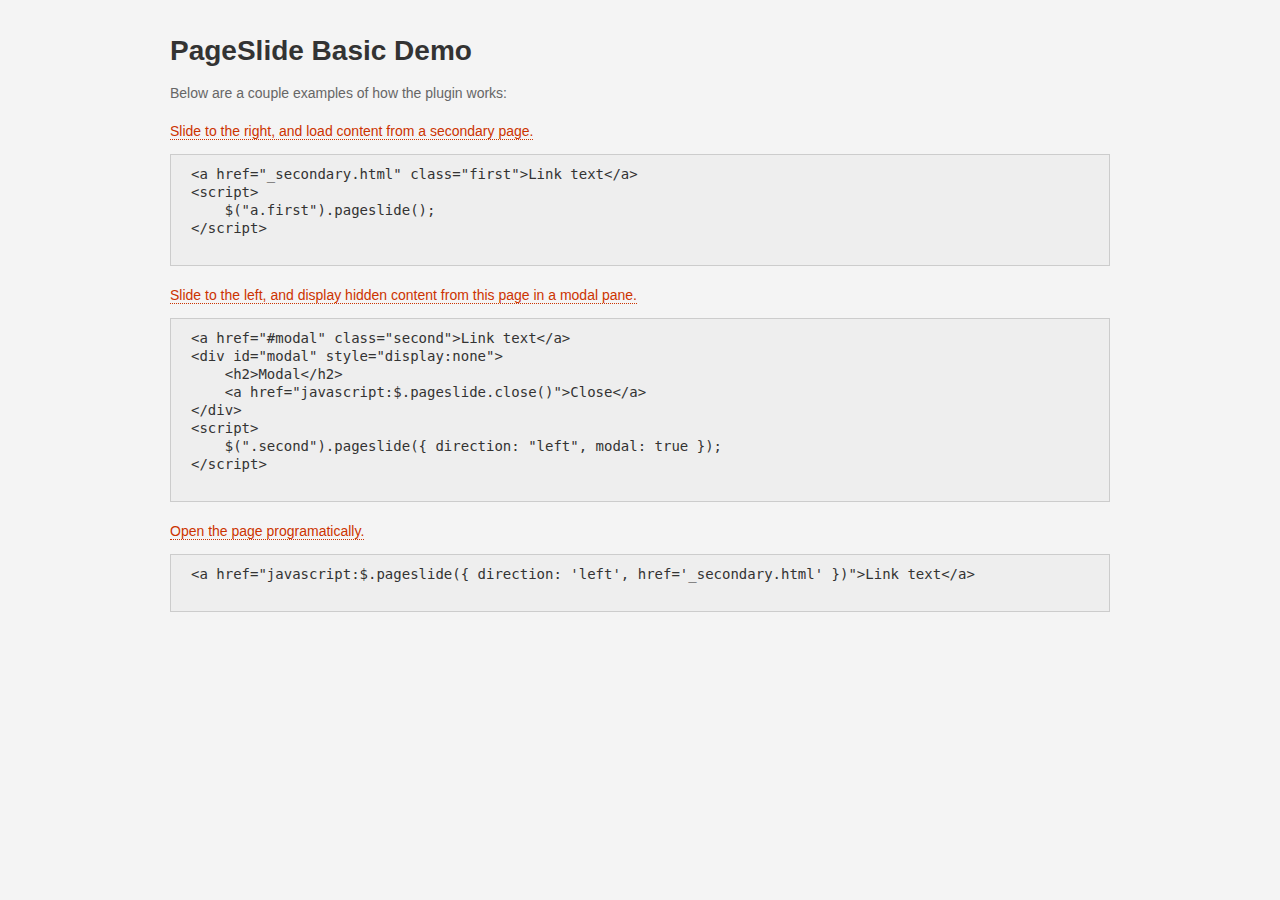
<file: jQueryPlayground/jquery/samples/pageslide/basic.html>
<!doctype html>
<html lang="en">
<head>
  	<title>jQuery PageSlide Demo</title>
  	<!--  The jquery.pageslide.css stylesheet has the class that you'll need on your page -->
  	<link rel="stylesheet" type="text/css" href="./css/jquery.pageslide.css" />
  	<style>
  	
  	    body { 
        	background: #f4f4f4;
        	font: 14px/18px "HelveticaNeue", "Helvetica Neue", Helvetica, Arial, sans-serif;
        	color: #666; 
        	-webkit-font-smoothing: antialiased; /* Fix for webkit rendering */
        	-webkit-text-size-adjust: none;
        }

        a, a:visited { color: #C30; text-decoration: none; border-bottom: 1px dotted #C30; }
        a:hover { color: #900; border-bottom-style: solid; }

        p { margin-bottom: 20px; }

        #content {
            width: 940px;
            padding: 10px;
            margin: 0 auto;
        }
            #content h1 { color: #333; line-height: 1em; }
            #content ul { padding-left: 0; list-style: none; }
                #content ul li { margin-bottom: 20px; }

        #modal { display: none; }
            #modal a { background: #CCC; color: #333; font-weight: bold; padding: 5px 10px; border: none; }
            #modal a:hover { background: #aaa; } 

        pre { border: 1px solid #CCC; background-color: #EEE; color: #333; padding: 10px 20px; }
        
    </style>
</head>
<body>
    <div id="content">
        <h1>PageSlide Basic Demo</h1>
        <p>Below are a couple examples of how the plugin works:</p>
        <ul>
            <li>
                <a href="_secondary.html" class="first">Slide to the right, and load content from a secondary page.</a>
                <pre>
&lt;a href=&quot;_secondary.html&quot; class=&quot;first&quot;&gt;Link text&lt;/a&gt;
&lt;script&gt;
    $(&quot;a.first&quot;).pageslide();
&lt;/script&gt;
                </pre>
            </li>
            <li>
                <a href="#modal" class="second">Slide to the left, and display hidden content from this page in a modal pane.</a>
                <pre>
&lt;a href=&quot;#modal&quot; class=&quot;second&quot;&gt;Link text&lt;/a&gt;
&lt;div id=&quot;modal&quot; style=&quot;display:none&quot;&gt;
    &lt;h2&gt;Modal&lt;/h2&gt;
    &lt;a href=&quot;javascript:$.pageslide.close()&quot;&gt;Close&lt;/a&gt;
&lt;/div&gt;
&lt;script&gt;
    $(&quot;.second&quot;).pageslide({ direction: &quot;left&quot;, modal: true });
&lt;/script&gt;
                </pre>
            </li>
            <li>
                <a href="javascript:$.pageslide({ direction: 'left', href: '_secondary.html' })">Open the page programatically.</a>
                <pre>
&lt;a href=&quot;javascript:$.pageslide({ direction: &#39;left&#39;, href=&#39;_secondary.html&#39; })&quot;&gt;Link text&lt;/a&gt;
                </pre>
            </li>
        </ul>
        <div id="modal">
            <h2>Modal</h2>
            <p>This slide uses "modal" option set to "true". When using a modal pageslide, clicking on the main window will not close the window. You must explicitly call <code>$.pageslide.close()</code>.</p>
            <p><a href="javascript:$.pageslide.close()">Close</a></p>
        </div>
    </div>
    <script src="//ajax.googleapis.com/ajax/libs/jquery/1.10.2/jquery.min.js" ></script>
    <script src="./js/jquery.pageslide.min.js"></script>
    <script>
        /* Default pageslide, moves to the right */
        $(".first").pageslide();
        
        /* Slide to the left, and make it model (you'll have to call $.pageslide.close() to close) */
        $(".second").pageslide({ direction: "left", modal: true });
    </script>
</body>
</html>
</file>
<file: jQueryPlayground/jquery/css/starter-template.css>
body {
  padding-top: 50px;
}

.starter-template {
  padding: 40px 15px;
  text-align: center;
</file>
<file: jQueryPlayground/jquery/samples/chatZoo/css/carousel.css>
/* GLOBAL STYLES
-------------------------------------------------- */
/* Padding below the footer and lighter body text */

body {
  padding-bottom: 40px;
  color: #5a5a5a;
}



/* CUSTOMIZE THE NAVBAR
-------------------------------------------------- */

/* Special class on .container surrounding .navbar, used for positioning it into place. */
.navbar-wrapper {
  position: absolute;
  top: 0;
  left: 0;
  right: 0;
  z-index: 20;
}

/* Flip around the padding for proper display in narrow viewports */
.navbar-wrapper .container {
  padding-left: 0;
  padding-right: 0;
}
.navbar-wrapper .navbar {
  padding-left: 15px;
  padding-right: 15px;
}


/* CUSTOMIZE THE CAROUSEL
-------------------------------------------------- */

/* Carousel base class */
.carousel {
  height: 500px;
  margin-bottom: 60px;
}
/* Since positioning the image, we need to help out the caption */
.carousel-caption {
  z-index: 10;
}

/* Declare heights because of positioning of img element */
.carousel .item {
  height: 500px;
  background-color: #777;
}
.carousel-inner > .item > img {
  position: absolute;
  top: 0;
  left: 0;
  min-width: 100%;
  height: 500px;
}



/* MARKETING CONTENT
-------------------------------------------------- */

/* Pad the edges of the mobile views a bit */
.marketing {
  padding-left: 15px;
  padding-right: 15px;
}

/* Center align the text within the three columns below the carousel */
.marketing .col-lg-4 {
  text-align: center;
  margin-bottom: 20px;
}
.marketing h2 {
  font-weight: normal;
}
.marketing .col-lg-4 p {
  margin-left: 10px;
  margin-right: 10px;
}


/* Featurettes
------------------------- */

.featurette-divider {
  margin: 80px 0; /* Space out the Bootstrap <hr> more */
}

/* Thin out the marketing headings */
.featurette-heading {
  font-weight: 300;
  line-height: 1;
  letter-spacing: -1px;
}



/* RESPONSIVE CSS
-------------------------------------------------- */

@media (min-width: 768px) {

  /* Remove the edge padding needed for mobile */
  .marketing {
    padding-left: 0;
    padding-right: 0;
  }

  /* Navbar positioning foo */
  .navbar-wrapper {
    margin-top: 20px;
  }
  .navbar-wrapper .container {
    padding-left:  15px;
    padding-right: 15px;
  }
  .navbar-wrapper .navbar {
    padding-left:  0;
    padding-right: 0;
  }

  /* The navbar becomes detached from the top, so we round the corners */
  .navbar-wrapper .navbar {
    border-radius: 4px;
  }

  /* Bump up size of carousel content */
  .carousel-caption p {
    margin-bottom: 20px;
    font-size: 21px;
    line-height: 1.4;
  }

  .featurette-heading {
    font-size: 50px;
  }

}

@media (min-width: 992px) {
  .featurette-heading {
    margin-top: 120px;
  }
}
</file>
<file: jQueryPlayground/jquery/samples/bootstrapHello/css/carousel.css>
/* GLOBAL STYLES
-------------------------------------------------- */
/* Padding below the footer and lighter body text */

body {
  padding-bottom: 40px;
  color: #5a5a5a;
}



/* CUSTOMIZE THE NAVBAR
-------------------------------------------------- */

/* Special class on .container surrounding .navbar, used for positioning it into place. */
.navbar-wrapper {
  position: absolute;
  top: 0;
  left: 0;
  right: 0;
  z-index: 20;
}

/* Flip around the padding for proper display in narrow viewports */
.navbar-wrapper .container {
  padding-left: 0;
  padding-right: 0;
}
.navbar-wrapper .navbar {
  padding-left: 15px;
  padding-right: 15px;
}


/* CUSTOMIZE THE CAROUSEL
-------------------------------------------------- */

/* Carousel base class */
.carousel {
  height: 500px;
  margin-bottom: 60px;
}
/* Since positioning the image, we need to help out the caption */
.carousel-caption {
  z-index: 10;
}

/* Declare heights because of positioning of img element */
.carousel .item {
  height: 500px;
  background-color: #777;
}
.carousel-inner > .item > img {
  position: absolute;
  top: 0;
  left: 0;
  min-width: 100%;
  height: 500px;
}



/* MARKETING CONTENT
-------------------------------------------------- */

/* Pad the edges of the mobile views a bit */
.marketing {
  padding-left: 15px;
  padding-right: 15px;
}

/* Center align the text within the three columns below the carousel */
.marketing .col-lg-4 {
  text-align: center;
  margin-bottom: 20px;
}
.marketing h2 {
  font-weight: normal;
}
.marketing .col-lg-4 p {
  margin-left: 10px;
  margin-right: 10px;
}


/* Featurettes
------------------------- */

.featurette-divider {
  margin: 80px 0; /* Space out the Bootstrap <hr> more */
}

/* Thin out the marketing headings */
.featurette-heading {
  font-weight: 300;
  line-height: 1;
  letter-spacing: -1px;
}



/* RESPONSIVE CSS
-------------------------------------------------- */

@media (min-width: 768px) {

  /* Remove the edge padding needed for mobile */
  .marketing {
    padding-left: 0;
    padding-right: 0;
  }

  /* Navbar positioning foo */
  .navbar-wrapper {
    margin-top: 20px;
  }
  .navbar-wrapper .container {
    padding-left:  15px;
    padding-right: 15px;
  }
  .navbar-wrapper .navbar {
    padding-left:  0;
    padding-right: 0;
  }

  /* The navbar becomes detached from the top, so we round the corners */
  .navbar-wrapper .navbar {
    border-radius: 4px;
  }

  /* Bump up size of carousel content */
  .carousel-caption p {
    margin-bottom: 20px;
    font-size: 21px;
    line-height: 1.4;
  }

  .featurette-heading {
    font-size: 50px;
  }

}

@media (min-width: 992px) {
  .featurette-heading {
    margin-top: 120px;
  }
}
</file>
<file: jQueryPlayground/jquery/samples/bootstrapHello/css/grids.css>
.container {
  padding-left: 15px;
  padding-right: 15px;
}

h4 {
  margin-top: 25px;
}
.row {
  margin-bottom: 20px;
}
.row .row {
  margin-top: 10px;
  margin-bottom: 0;
}
[class*="col-"] {
  padding-top: 15px;
  padding-bottom: 15px;
  background-color: #eee;
  border: 1px solid #ddd;
  background-color: rgba(86,61,124,.15);
  border: 1px solid rgba(86,61,124,.2);
}

hr {
  margin-top: 40px;
  margin-bottom: 40px;
}
</file>
